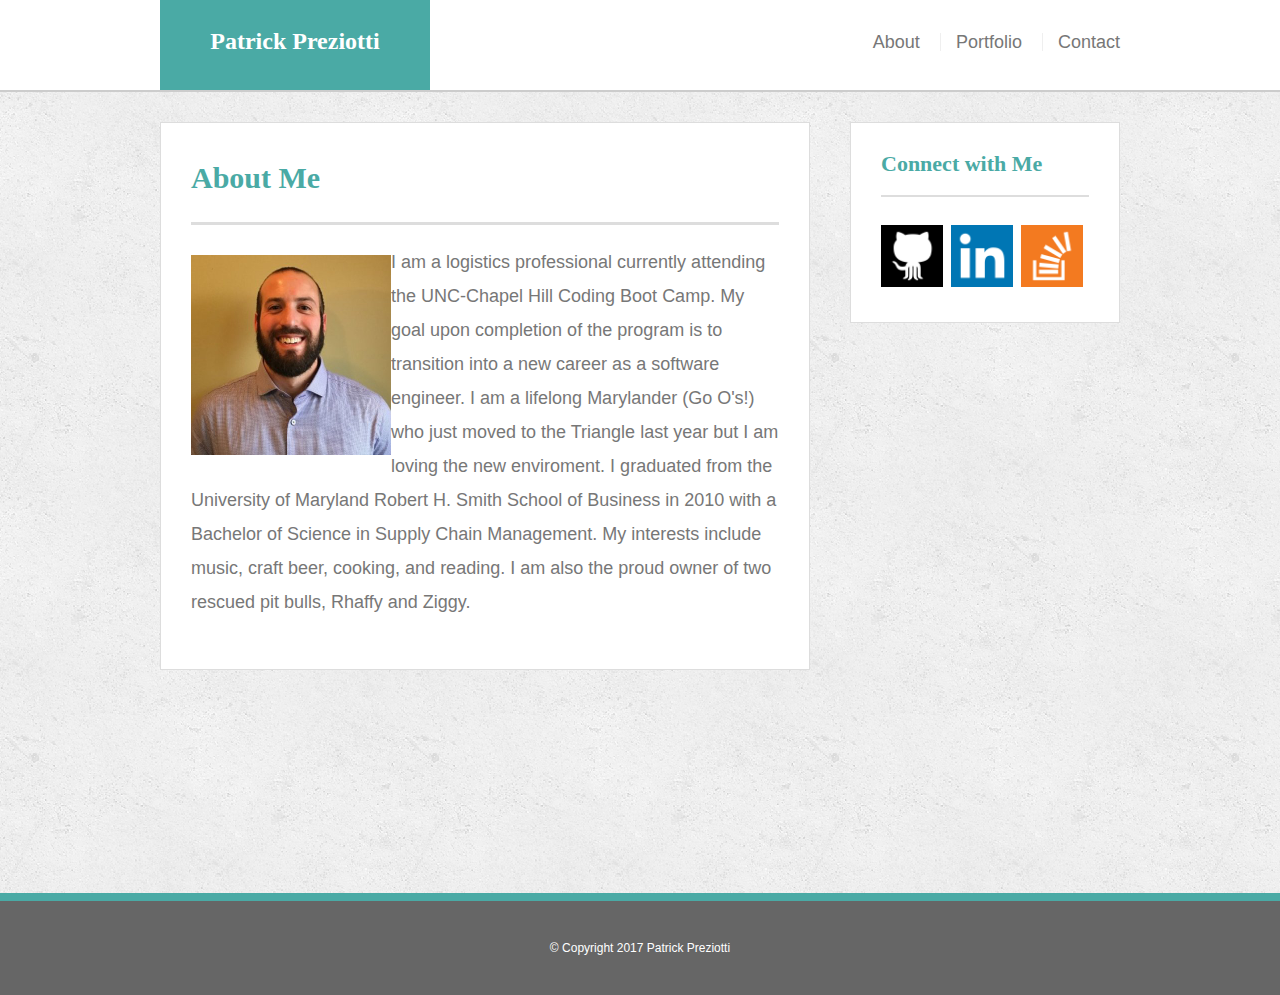
<file: index.html>
<!DOCTYPE html>
<html lang="en-us">

<head>
	<meta charset="UTF-8">
	<title>Index</title>
	<!-- Linking the reset CSS file, followed by the style CSS file -->
	<link rel="stylesheet" type="text/css" href="assets/css/reset.css">
	<link rel="stylesheet" type="text/css" href="assets/css/style.css">
</head>

<body>
	
	<header>

		<div class="container">

			<!-- Name area in header -->
			<a id="logo" href="index.html">Patrick Preziotti</a>
		
			<!-- Navigation bar in header -->
			<nav>

				<!-- Links to my other pages -->
				<a href="index.html">About</a> 
				<a href="portfolio.html">Portfolio</a> 
				<a href="contact.html">Contact</a>

			</nav>
			
		</div>

	</header>

	<div id="main-container" class="container">

		<!-- Main contect section -->
		<section class="main-section">

				<h1>About Me</h1>
			
				<img class="auth-image" src="assets/images/headshot.jpg" alt="headshot">
			
				<p>I am a logistics professional currently attending the UNC-Chapel Hill Coding Boot Camp. My goal upon completion of the program is to transition into a new career as a software engineer. I am a lifelong Marylander (Go O's!) who just moved to the Triangle last year but I am loving the new enviroment. I graduated from the University of Maryland Robert H. Smith School of Business in 2010 with a Bachelor of Science in Supply Chain Management. My interests include music, craft beer, cooking, and reading. I am also the proud owner of two rescued pit bulls, Rhaffy and Ziggy.
				</p>

		</section>

		<!-- "Connect with Me" sidebar -->
		<section class="sidebar">

			<div id="connect">

				<h2>Connect with Me</h2>

				<!-- Social media connection links -->
	
				<a href="https://github.com/ppreziotti" target="_blank"><img class="social" src="assets/images/1486967680_github_square_black.png" alt="github"></a>

				<a href="https://www.linkedin.com/in/patrick-preziotti-562327110" target="_blank"><img class="social" src="assets/images/1486967747_linkedin_square_color.png" alt="linkedin"></a>

				<a href="http://stackoverflow.com/users/7367197/patrick-preziotti?tab=profile" target="_blank"><img class="social" src="assets/images/1486967825_overflow.png" alt="stack overflow"></a>

			</div>

		</section>

	</div>

	<footer>
		&copy; Copyright 2017 Patrick Preziotti
	</footer>

</body>

</html>
</file>
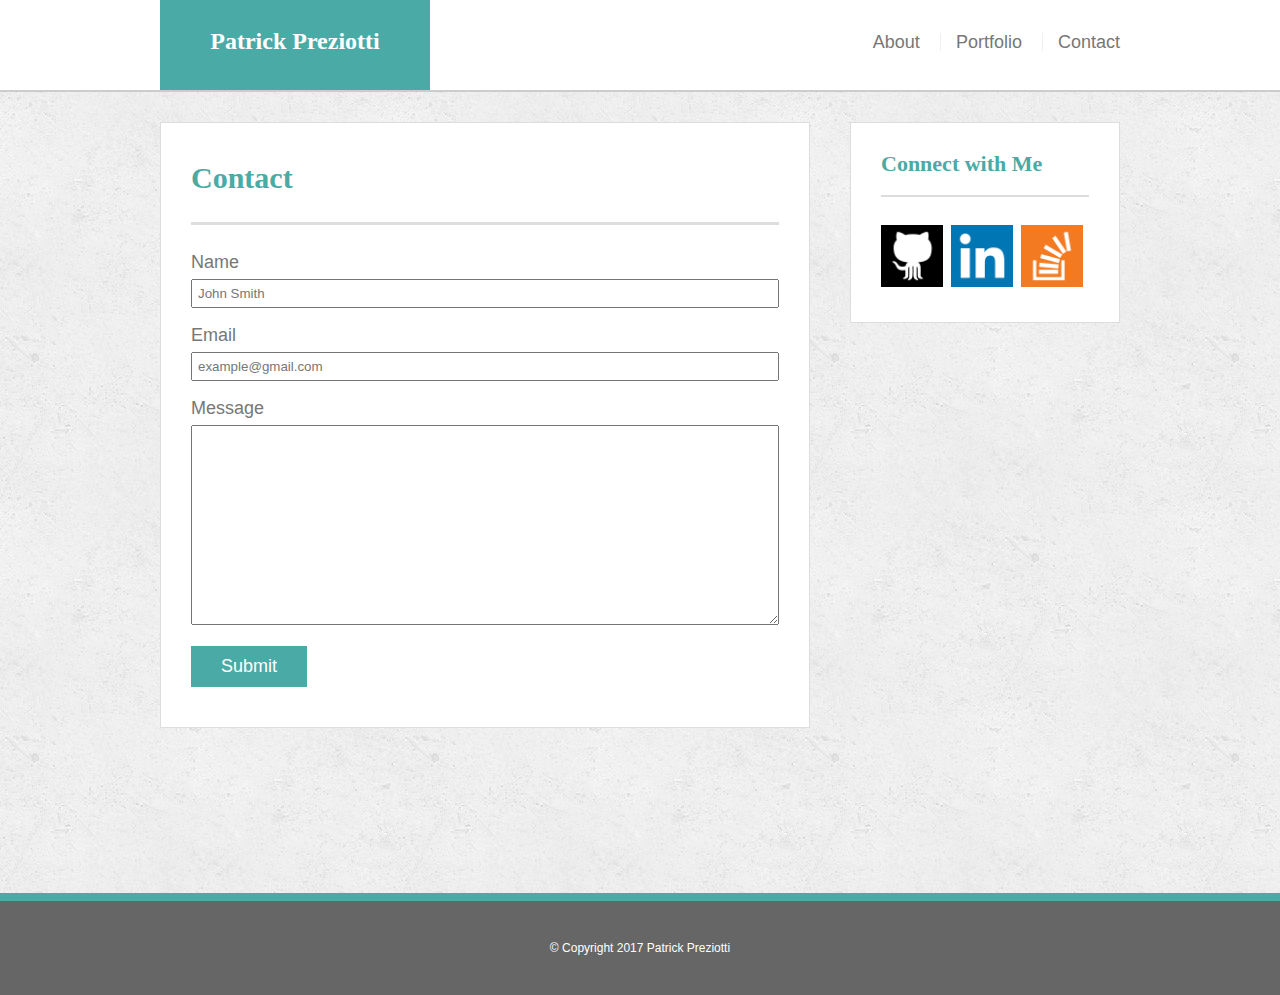
<file: contact.html>
<!DOCTYPE html>
<html lang="en-us">

<head>
	<meta charset="UTF-8">
	<title>Contact</title>
	<!-- Linking the reset CSS file, followed by the style CSS file -->
	<link rel="stylesheet" type="text/css" href="assets/css/reset.css">
	<link rel="stylesheet" type="text/css" href="assets/css/style.css">
</head>

<body>

	<header>

		<div class="container">

			<!-- Name area in header -->
			<a id="logo" href="index.html">Patrick Preziotti</a>
		
			<!-- Navigation bar in header -->
			<nav>

				<!-- Links to my other pages -->
				<a href="index.html">About</a> 
				<a href="portfolio.html">Portfolio</a> 
				<a href="contact.html">Contact</a>

			</nav>

		</div>

	</header>

	<div id="main-container" class="container">

		<!-- Main content section -->
		<section class="main-section">

			<h1>Contact</h1>

			<!-- Contact input form -->
			<form>

				<!-- Input fields -->
				Name
				<input type="text" name="name" value="John Smith"">
				Email
				<input type="text" name="email" value="example@gmail.com">
				Message
				<textarea name="message"></textarea>
				<input type="submit" value="Submit">
			
			</form>

		</section>

		<!-- "Connect with Me" sidebar -->
		<section class="sidebar">
		
			<div id="connect">

				<h2>Connect with Me</h2>

				<!-- Social media connection links -->

				<a href="https://github.com/ppreziotti" target="_blank"><img class="social" src="assets/images/1486967680_github_square_black.png" alt="github"></a>

				<a href="https://www.linkedin.com/in/patrick-preziotti-562327110" target="_blank"><img class="social" src="assets/images/1486967747_linkedin_square_color.png" alt="linkedin"></a>

				<a href="http://stackoverflow.com/users/7367197/patrick-preziotti?tab=profile" target="_blank"><img class="social" src="assets/images/1486967825_overflow.png" alt="stack overflow"></a>

			</div>

		</section>

	</div>

	<footer>
		&copy; Copyright 2017 Patrick Preziotti
	</footer>

</body>

</html>
</file>
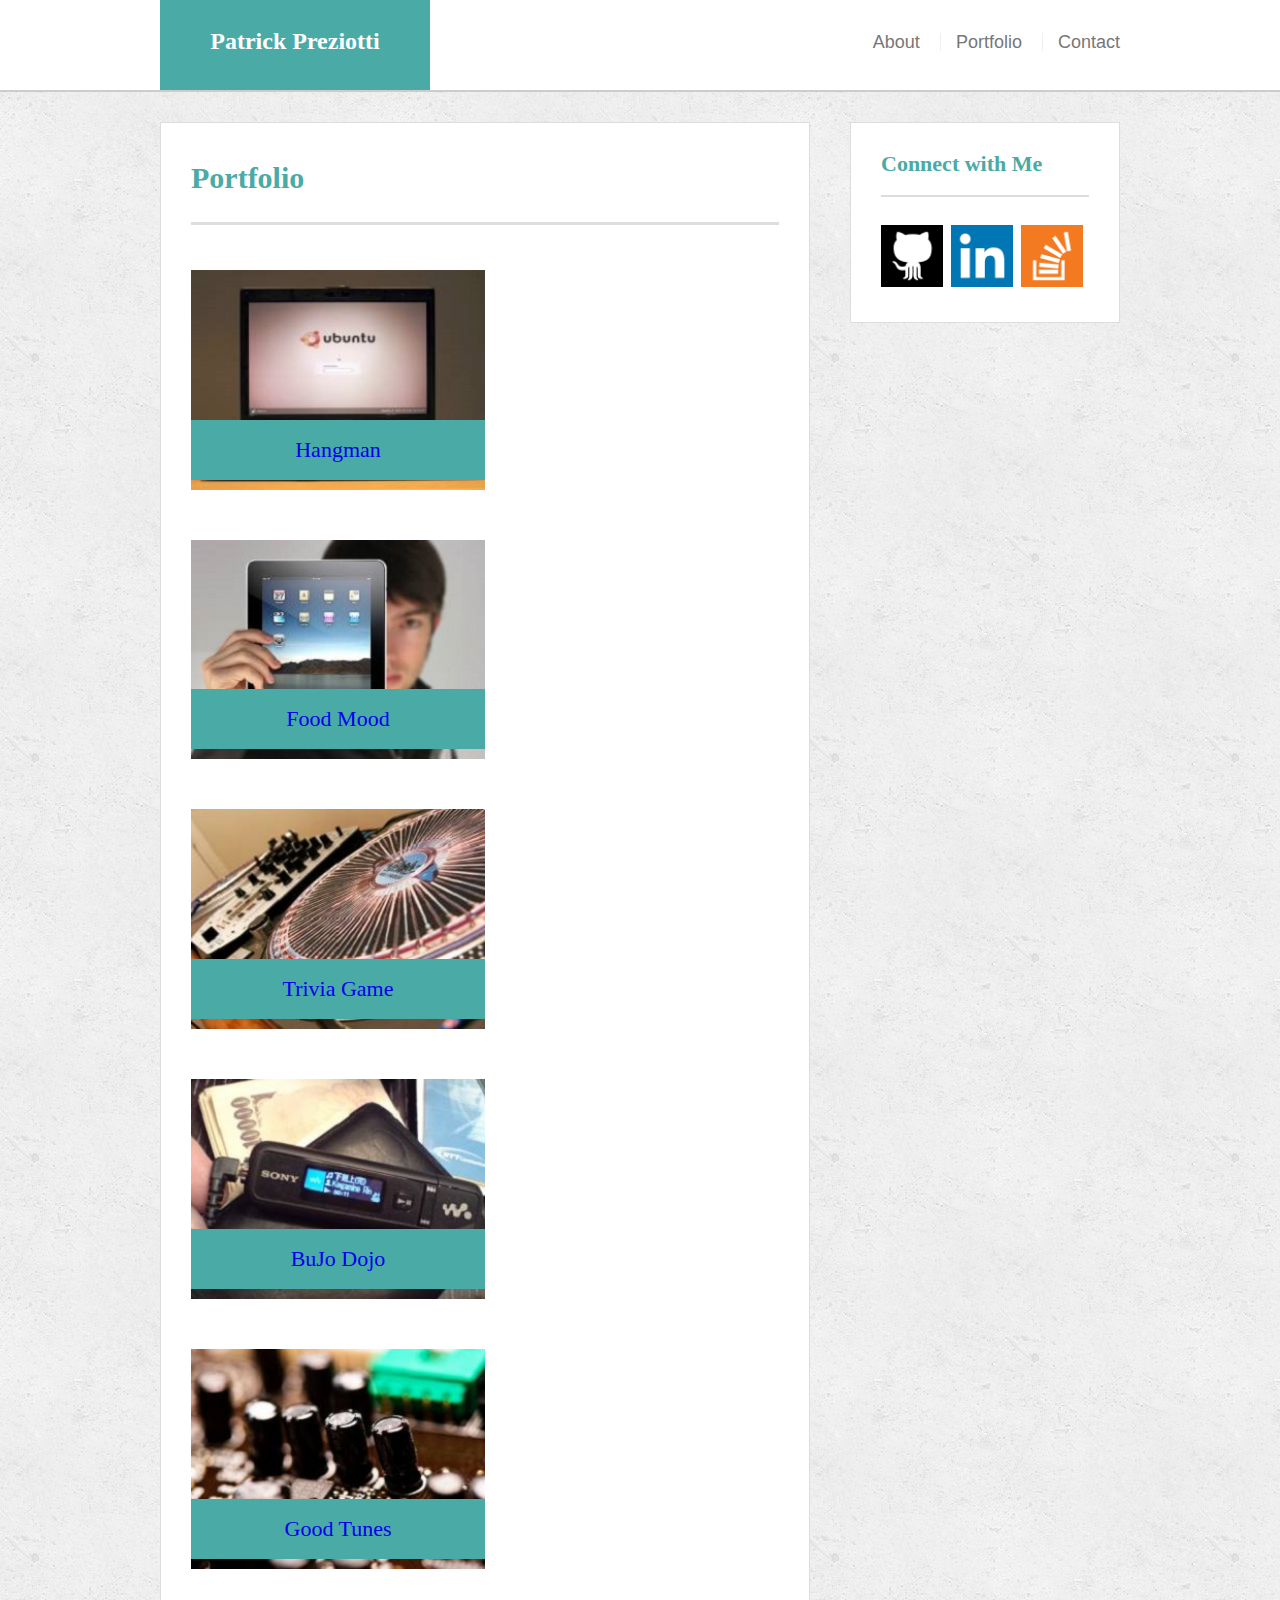
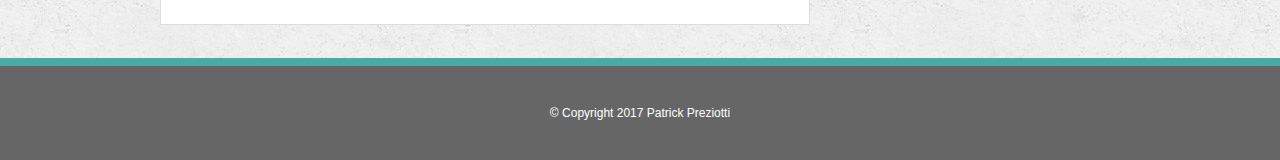
<file: portfolio.html>
<!DOCTYPE html>
<html lang="en-us">

<head>
	<meta charset="UTF-8">
	<title>Portfolio</title>
	<!-- Linking the reset CSS file, followed by the style CSS file -->
	<link rel="stylesheet" type="text/css" href="assets/css/reset.css">
	<link rel="stylesheet" type="text/css" href="assets/css/style.css">
</head>

<body>

	<header>

		<div class="container">

			<!-- Name area in header -->
			<a id="logo" href="index.html">Patrick Preziotti</a>
		
			<!-- Navigation bar in header -->
			<nav>

				<!-- Links to my other pages -->
				<a href="index.html">About</a> 
				<a href="portfolio.html">Portfolio</a> 
				<a href="contact.html">Contact</a>

			</nav>
			
		</div>

	</header>

	<div id="main-container" class="container">

		<!-- Main content section -->
		
		<section class="main-section">
		
			<h1>Portfolio</h1>

			<!-- Images with text for portfolio material -->
			<div class="portfolio">
				<img class="auth-image" src="assets/images/technics-q-c-200-200-1.jpg" alt="Hangman">
				<h3><a href="https://ppreziotti.github.io/Hangman-Game/" target="_blank">Hangman</h3>
			</div>

			<div class="portfolio">
				<img class="auth-image" src="assets/images/technics-q-c-200-200-2.jpg" alt="RPG Game">
				<h3><a href="https://teamlion7.github.io/foodMood_app-/" target="_blank">Food Mood</h3>
			</div>

			<div class="portfolio"> 
				<img class="auth-image" src="assets/images/technics-q-c-200-200-6.jpg" alt="Trivia Game">
				<h3><a href="https://ppreziotti.github.io/TriviaGame/" target="_blank">Trivia Game</h3>
			</div>

			<div class="portfolio">
				<img class="auth-image" src="assets/images/technics-q-c-200-200-7.jpg" alt="BuJo Dojo">
				<h3><a href="https://peaceful-anchorage-18935.herokuapp.com/" target="_blank">BuJo Dojo</h3>
			</div>

			<div class="portfolio">
				<img class="auth-image" src="assets/images/technics-q-c-200-200-9.jpg" alt="Good Tunes">
				<h3><a href="https://warm-depths-30010.herokuapp.com/" target="_blank">Good Tunes</h3>
			</div>

		</section>

		<!-- "Connect with Me" sidebar -->
		<section class="sidebar">

			<div id="connect">

				<h2>Connect with Me</h2>
	
				<!-- Social media connection links -->

				<a href="https://github.com/ppreziotti" target="_blank"><img class="social" src="assets/images/1486967680_github_square_black.png" alt="github"></a>

				<a href="https://www.linkedin.com/in/patrick-preziotti-562327110" target="_blank"><img class="social" src="assets/images/1486967747_linkedin_square_color.png" alt="linkedin"></a>

				<a href="http://stackoverflow.com/users/7367197/patrick-preziotti?tab=profile" target="_blank"><img class="social" src="assets/images/1486967825_overflow.png" alt="stack overflow"></a>

			</div>

		</section>

	</div>

	<footer>
		&copy; Copyright 2017 Patrick Preziotti
	</footer>

</body>

</html>
</file>
<file: assets/css/style.css>
* {
box-sizing: border-box;
}

html {
	position: relative;
	min-height: 100%;
}

body {
	color: #777777;
	font-size: 18px;
	line-height: 34px;
	font-family: 'Arial', 'Helvetica Neue', Helvetica, sans-serif;
	background-image: url("../images/concrete_seamless.png");
}	

header {
	background-color: #ffffff;
	margin: 0 0 30px;
	border-bottom: 2px solid #cccccc;
	position: relative;
	width: 100%;
	overflow: auto;
	color: #777777;
}

.container {
	width: 100%;
	max-width: 960px;
	margin: 0 auto;
	clear: both;
}

#main-container {
	position: relative;
}

#logo {
	color: #ffffff;
	background-color: #4aaaa5;
	font-family: "Georgia", Times, Times New Roman, serif;
	font-size: 24px;
	font-weight: bold;
	width: 270px;
	height: 90px;
	padding: 24px;
	text-align: center;
	float: left;
}

nav {
	float: right;
	margin-top: 25px;
}

nav a {
	color: #777777;
	text-decoration: none;
	margin-left: 15px;
	padding-left: 15px;
	display: inline-block;
	line-height: 18px;
	border-left: 1px solid #efefef;
}

nav a:first-child {
	border-left: 0 none;
}

a {
	text-decoration: none;
}

h1 {
	font-size: 30px;
	line-height: 49px;
	border-bottom: 3px solid #dddddd;
	padding-bottom: 20px;
}

h2, .sidebar {
	border-bottom: 2px solid #dddddd;
	padding-bottom: 20px;
	margin-bottom: 15px;
	line-height: 22px;
}

h2, h3 {
	font-size: 22px;
}

h1, h2, h3 {
	color: #4aaaa5;
	font-family: "Georgia", Times, Times New Roman, serif;
	font-weight: bold;
}

h1, h2, h3, p {
	margin-bottom: 20px;
}

.main-section {
	width: 100%;
	max-width: 650px;
	padding: 30px;
	border: 1px solid #dddddd;
	float: left;
	background-color: #ffffff;
	margin-bottom: 40px;
}

.auth-image {
	float: left;
	width: 200px;
	height: auto;
	margin-right: 0px;
	margin-top: 10px;
}

.sidebar {
	border: 1px solid #dddddd;
	float: right;
	padding: 30px;
	background-color: #ffffff;
	width: 100%;
	max-width: 270px;
	margin-bottom: 20px;
	line-height: 22px;
}

.social {
	width: 62px;
	height: 62px;
	margin-top: 8px;
	margin-right: 3px;
}	

.social:last-child {
	margin-right: none;
}

.portfolio {
	float: left;
	overflow: auto;
	margin: 20px 0 25px;
	position: relative;
	width: 50%;
}

.portfolio:nth-child(even) {
	margin-right: 40px;
}

.portfolio img {
	width: 100%;
	margin-top: 5px;
}

h3 {
	text-align: center;
	color: #ffffff;
	background-color: #4aaaa5;
	position: absolute;
	bottom: 10px;
	width: 100%;
	padding: 15px;
	margin-bottom: 0;
	line-height: 30px;
	font-weight: 300;
}

input {
	margin-bottom: 10px;
}

input[type=text] {
	width: 100%;
	display: block;
	padding: 5px;
	margin-right: 10px;
	color: #777777;
}

input[type=submit] {
	color: #ffffff;
	background-color: #4aaaa5;
	padding: 10px 30px;
	border: 0 none;
	font-size: 18px;
}

textarea {
	width: 100%;
	height: 200px;
	margin-bottom: 10px;
}

footer {
	color: #ffffff;
	background-color: #666666;
	width: 100%;
	font-size: 12px;
	text-align: center;
	position: absolute;
	bottom: -95px;
	padding: 30px 0;
	border-top: 8px solid #4aaaa5;
}
</file>
